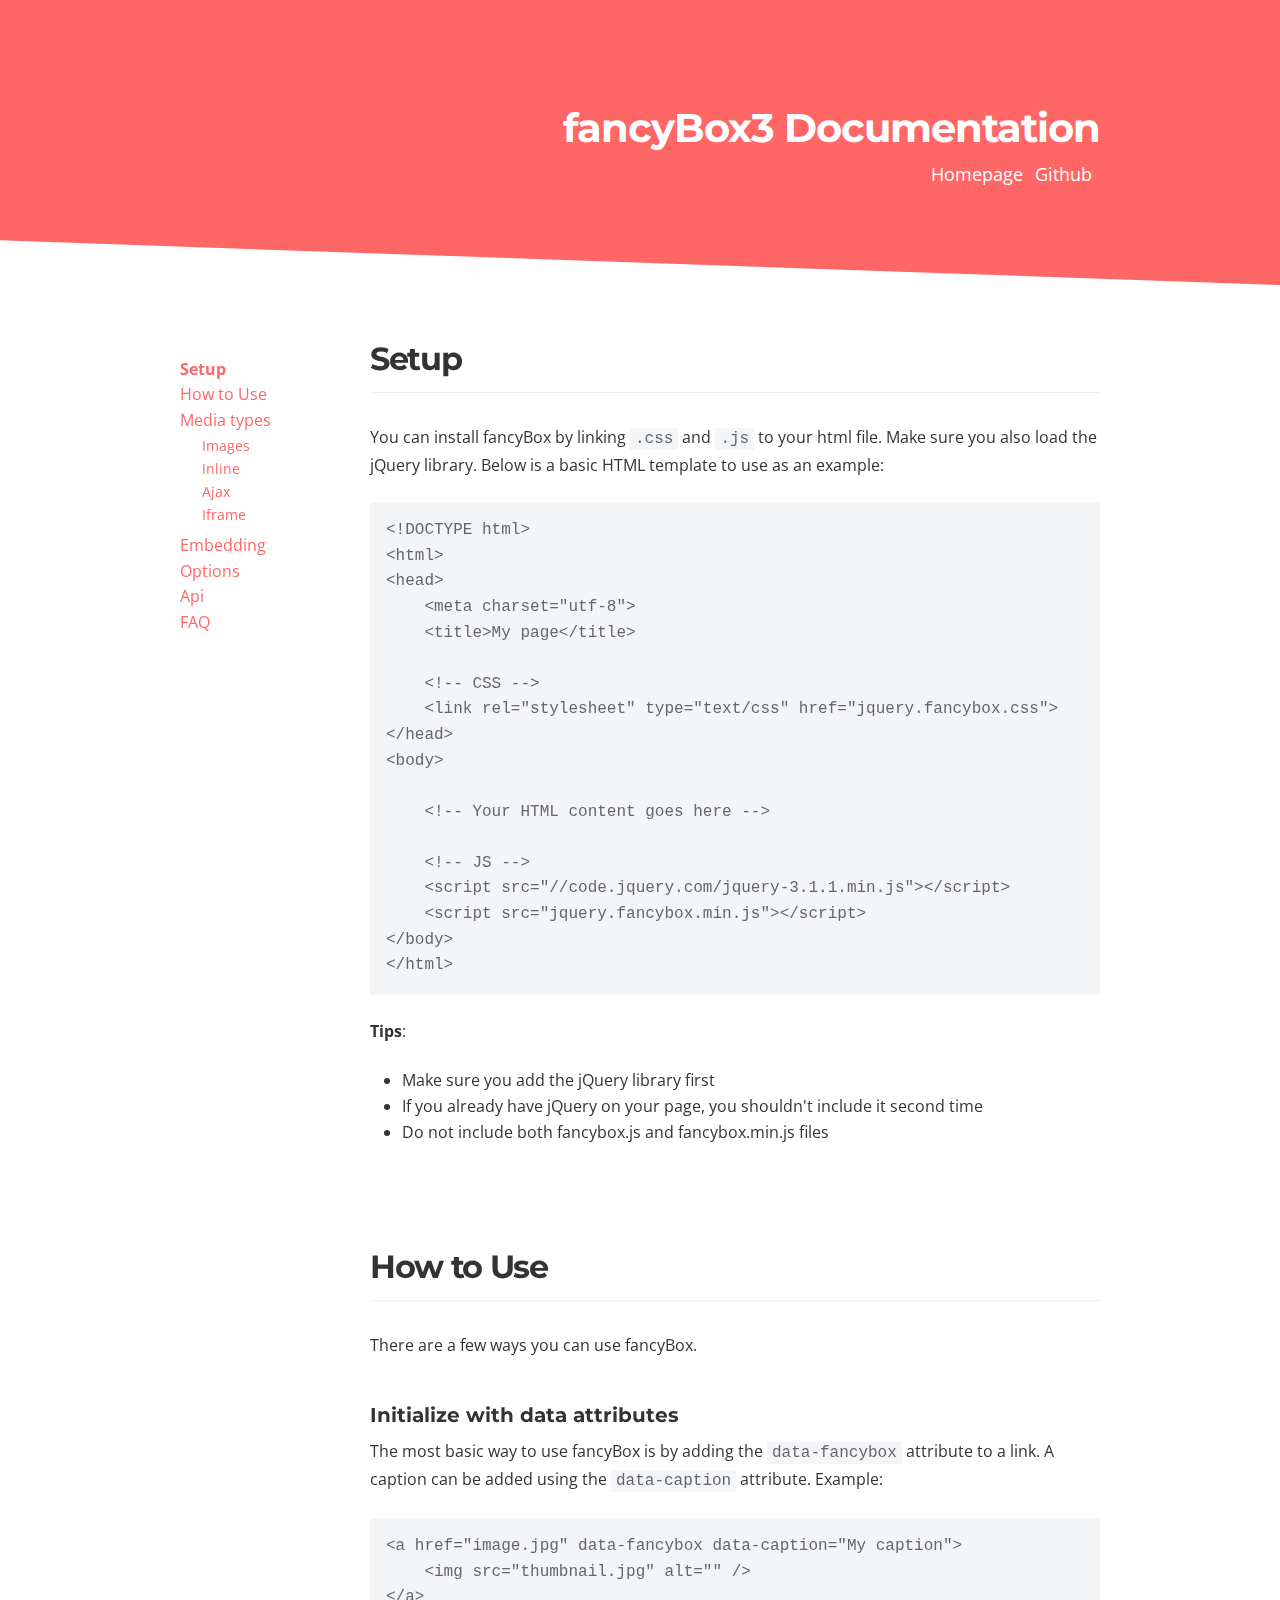
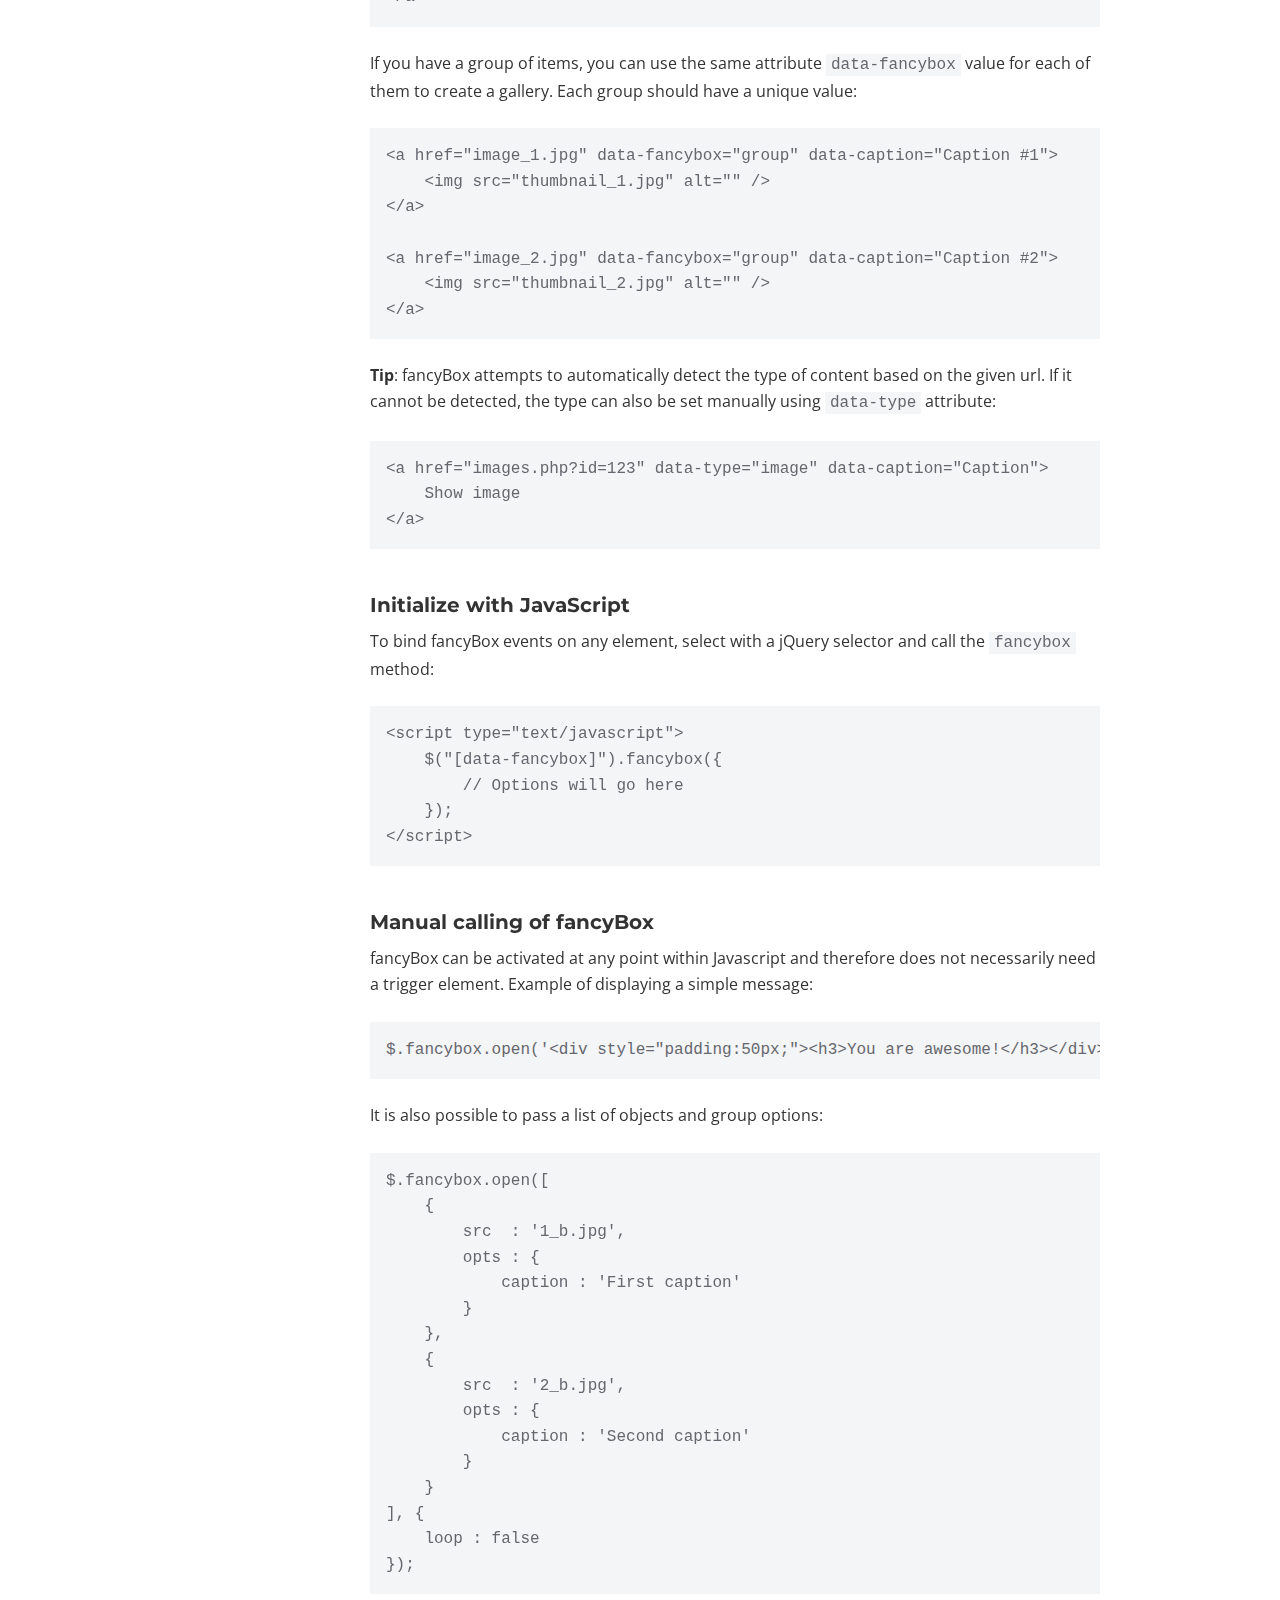
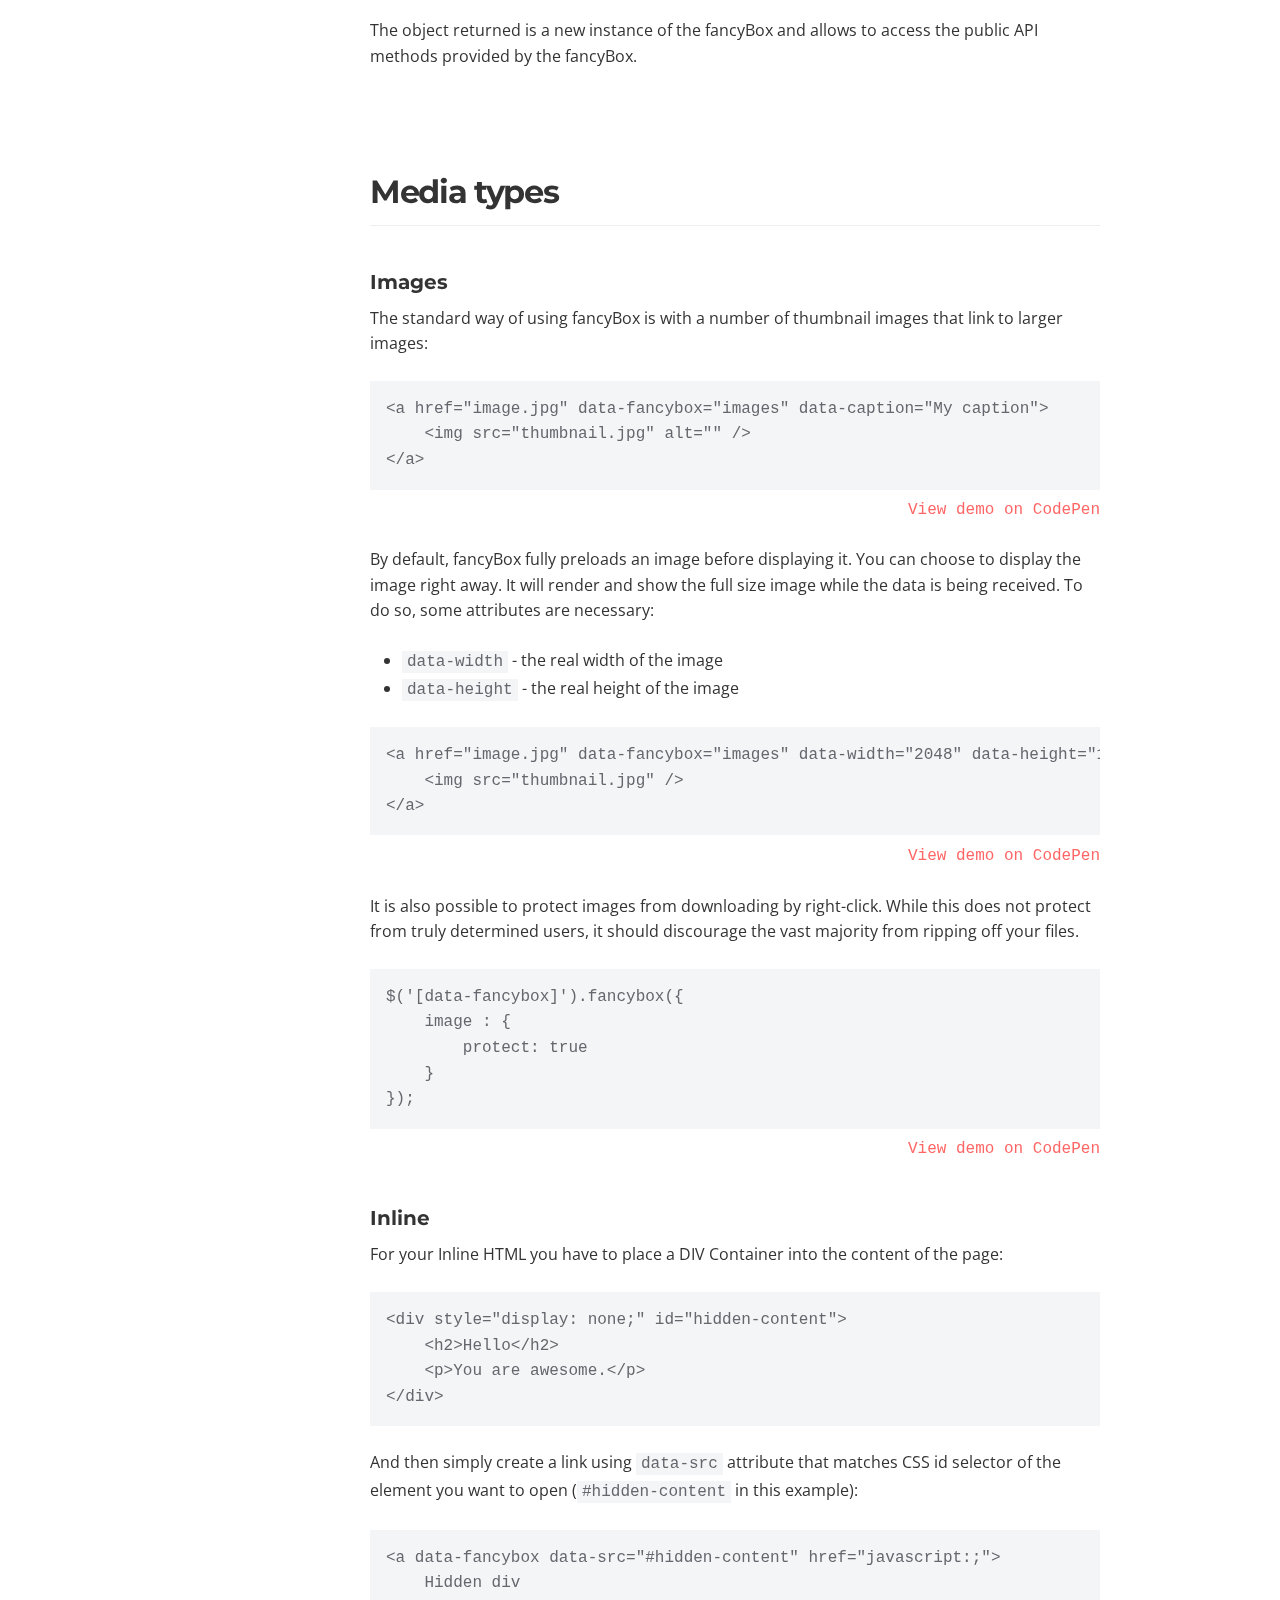
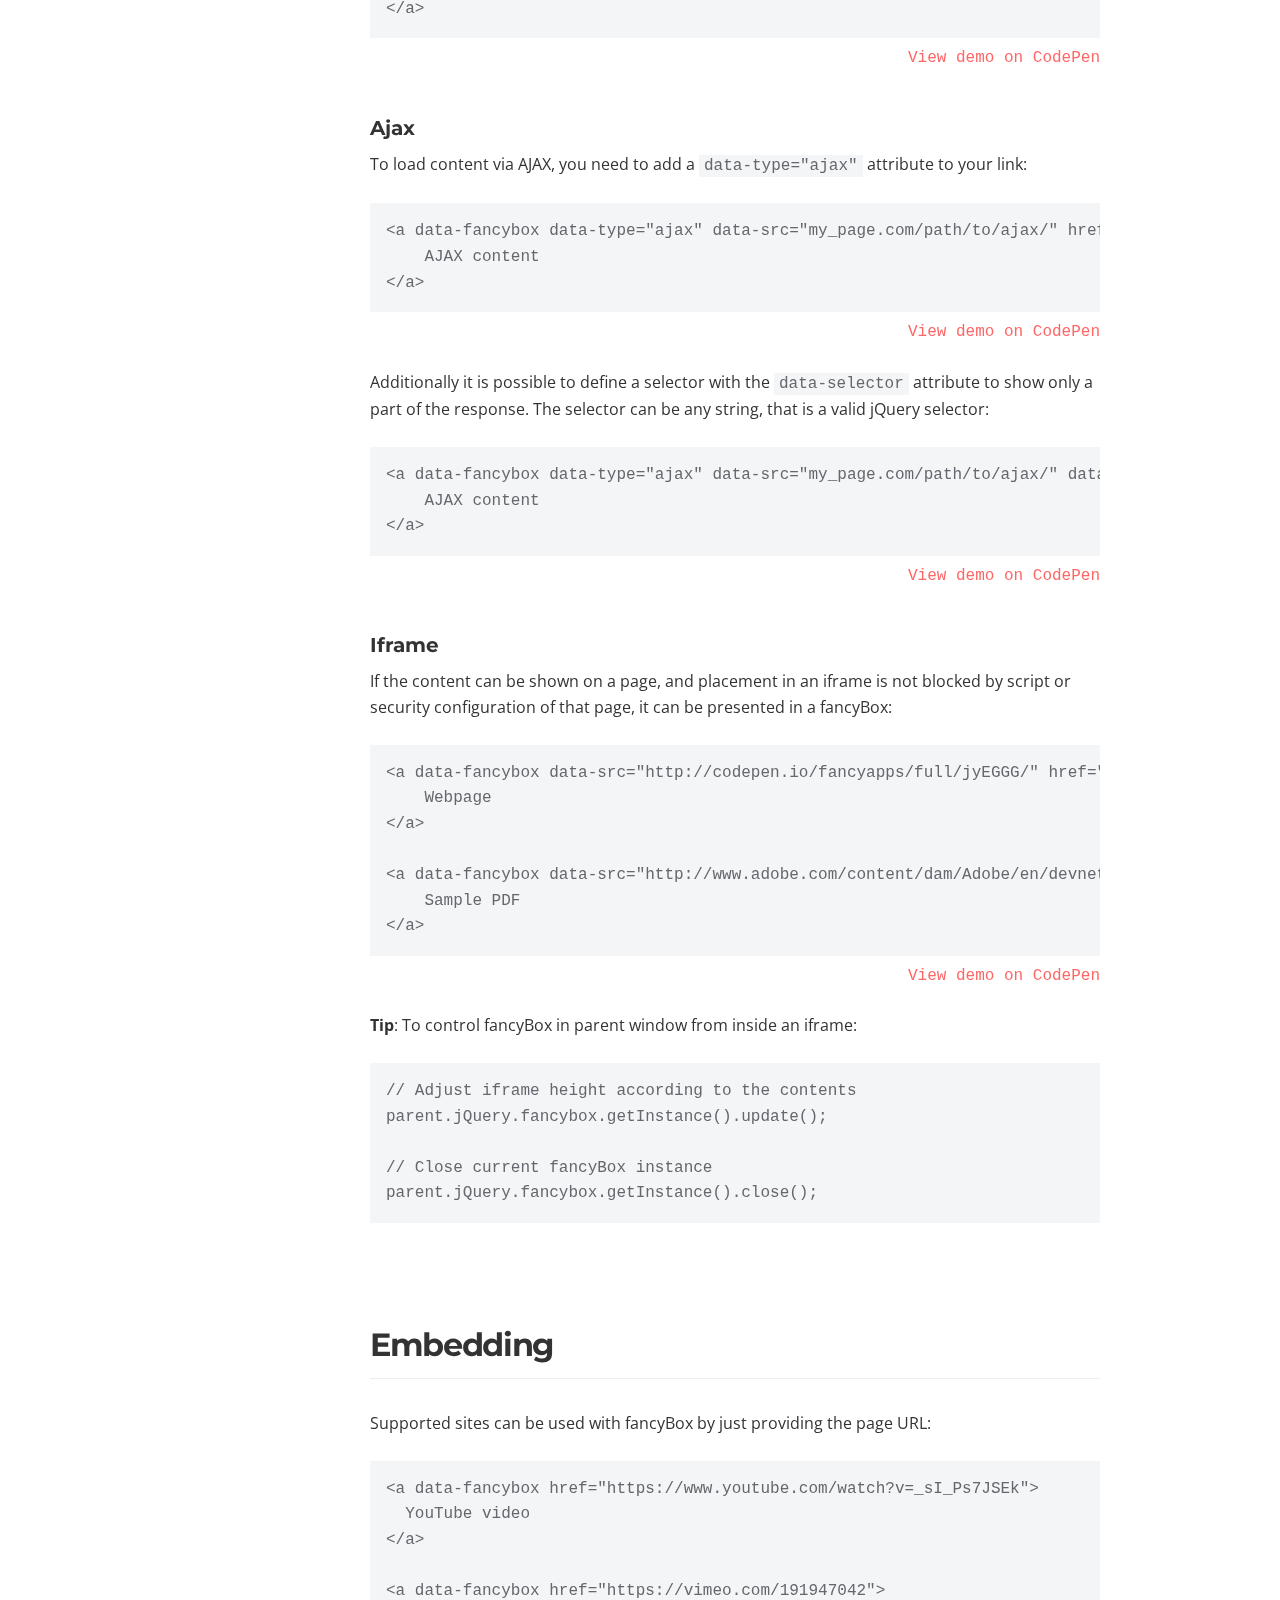
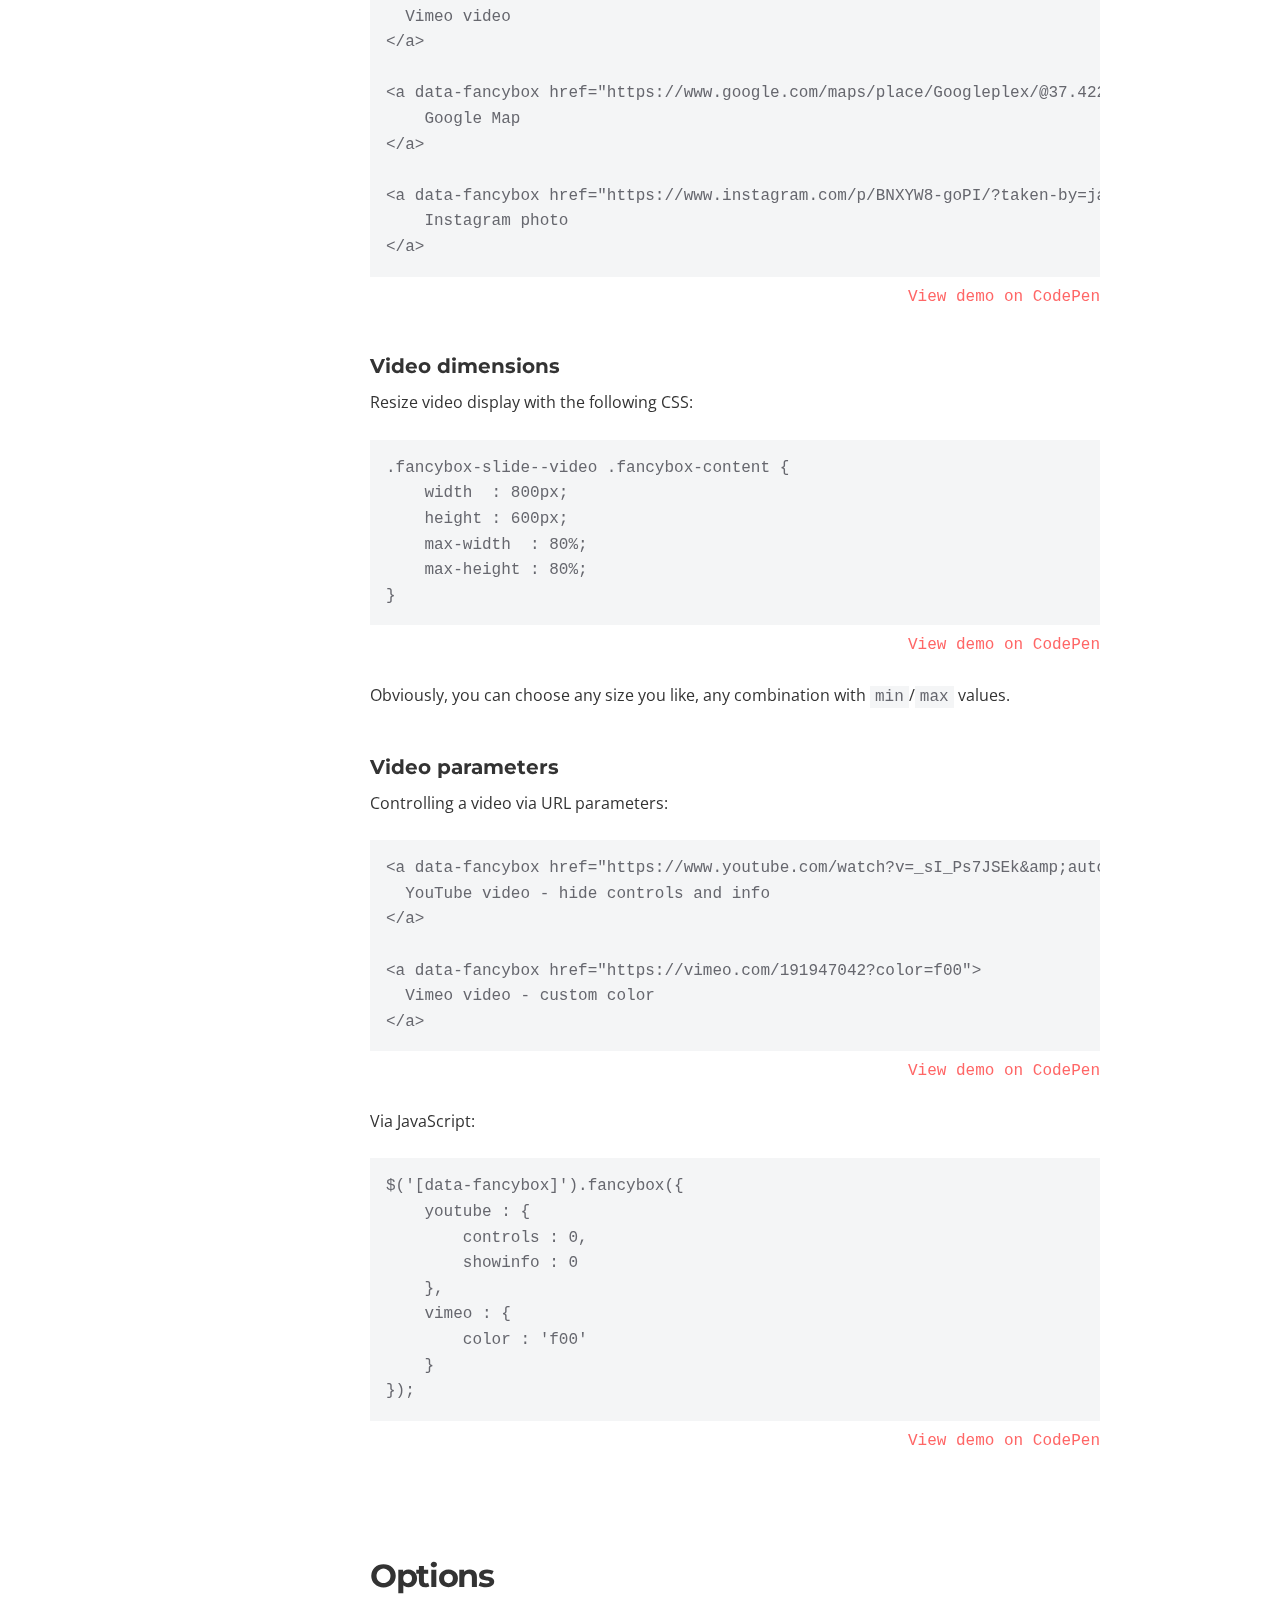
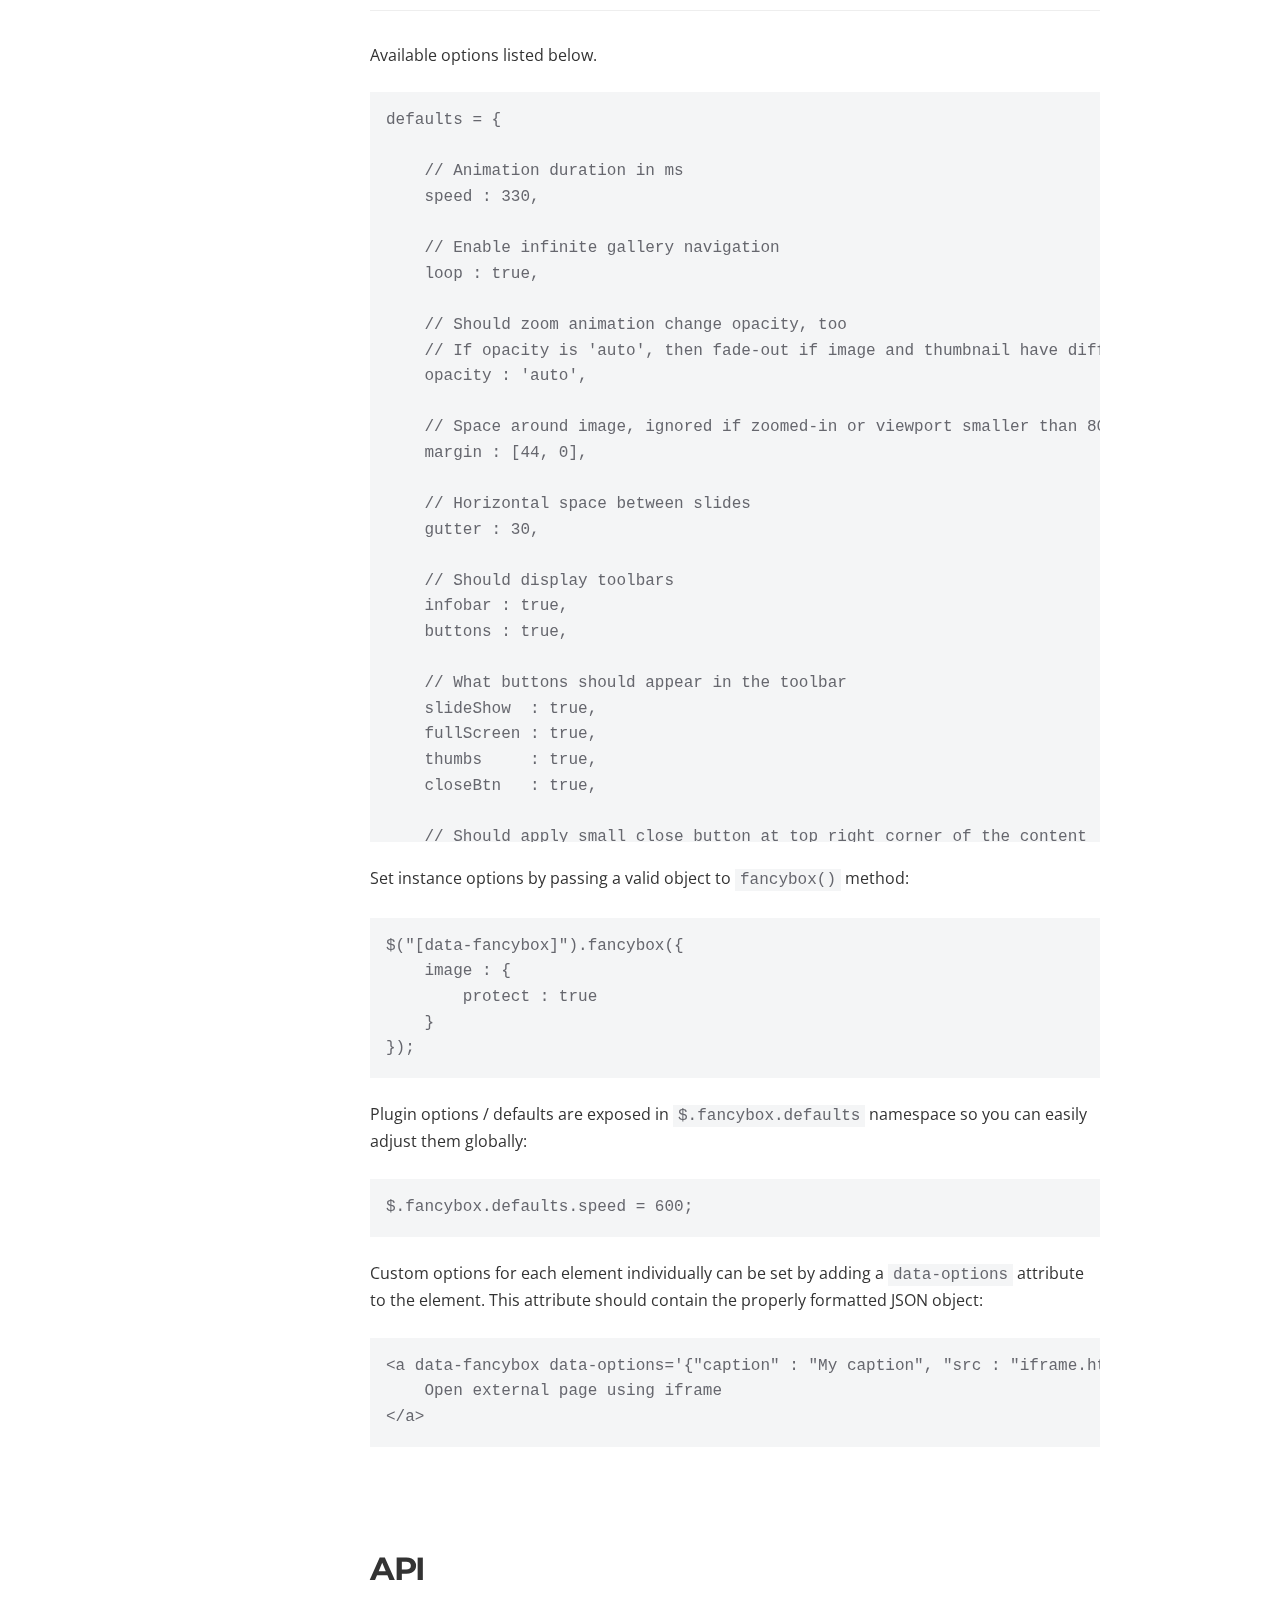
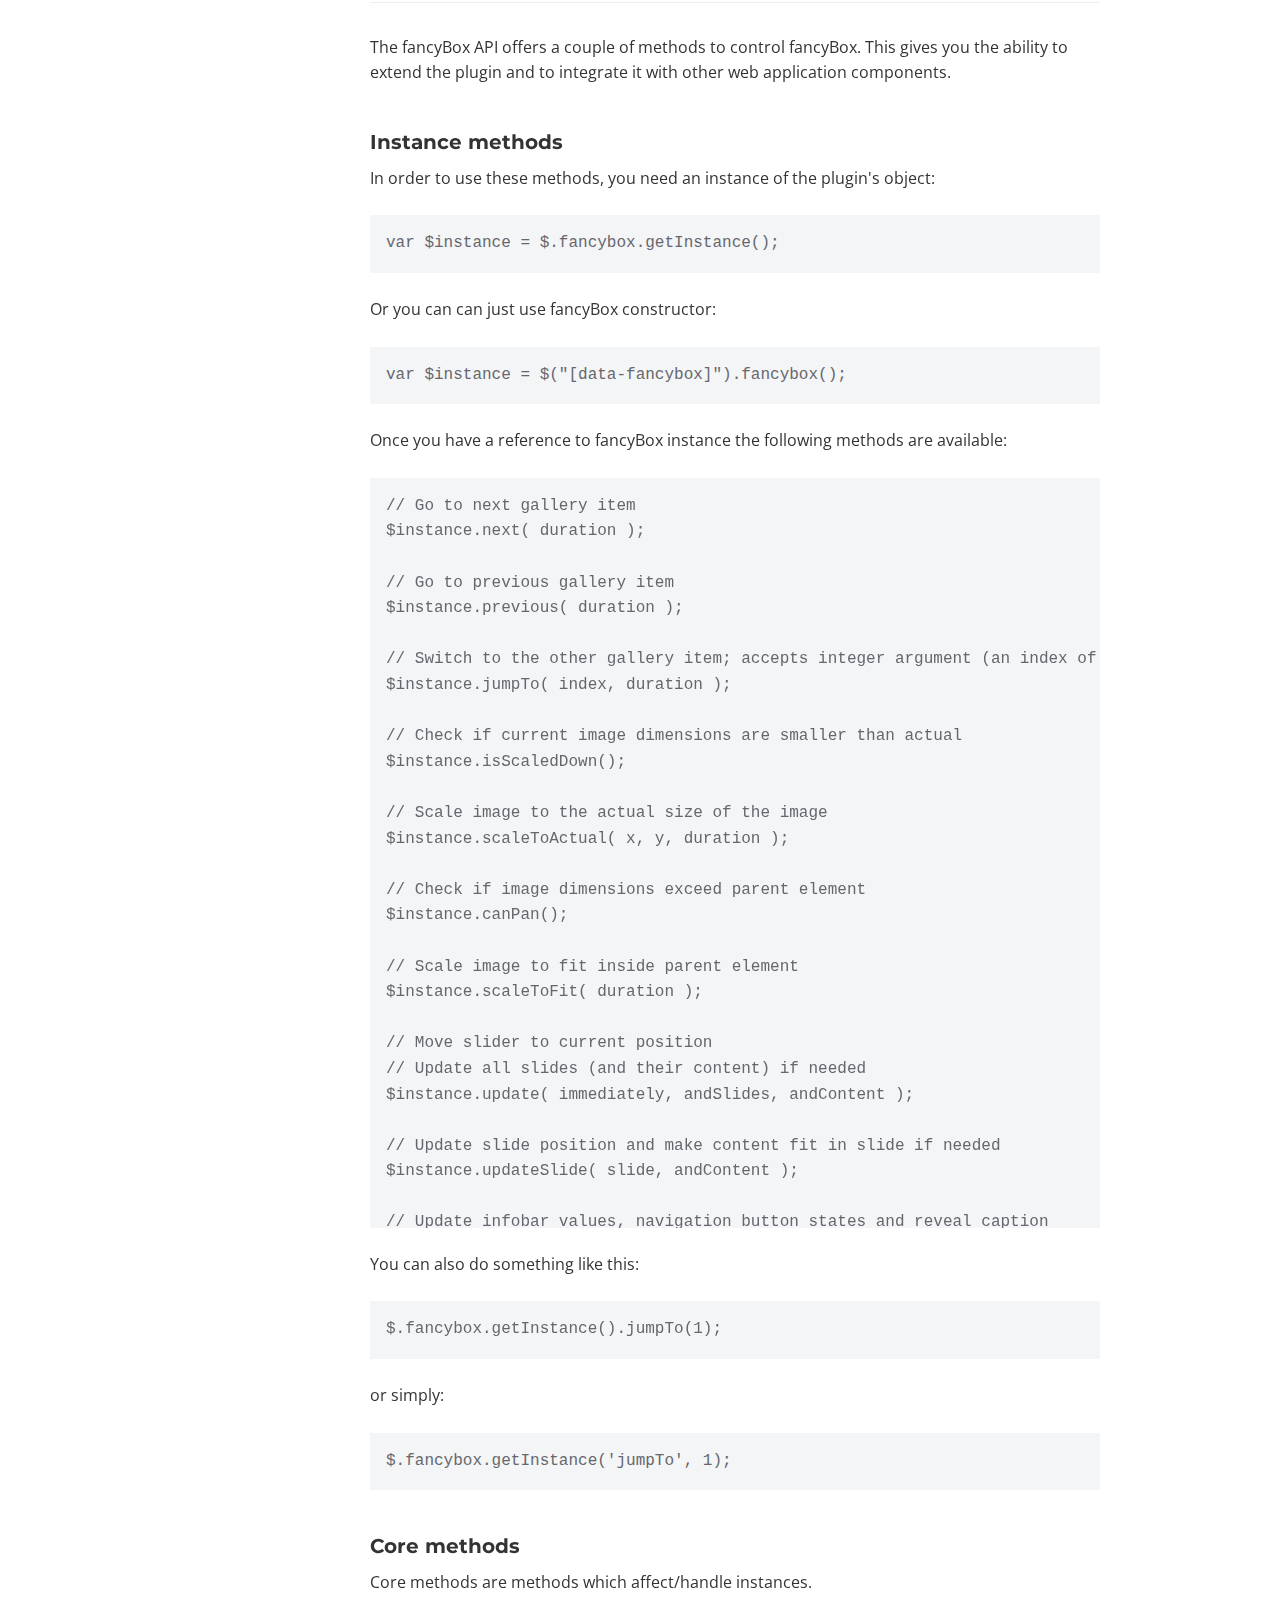
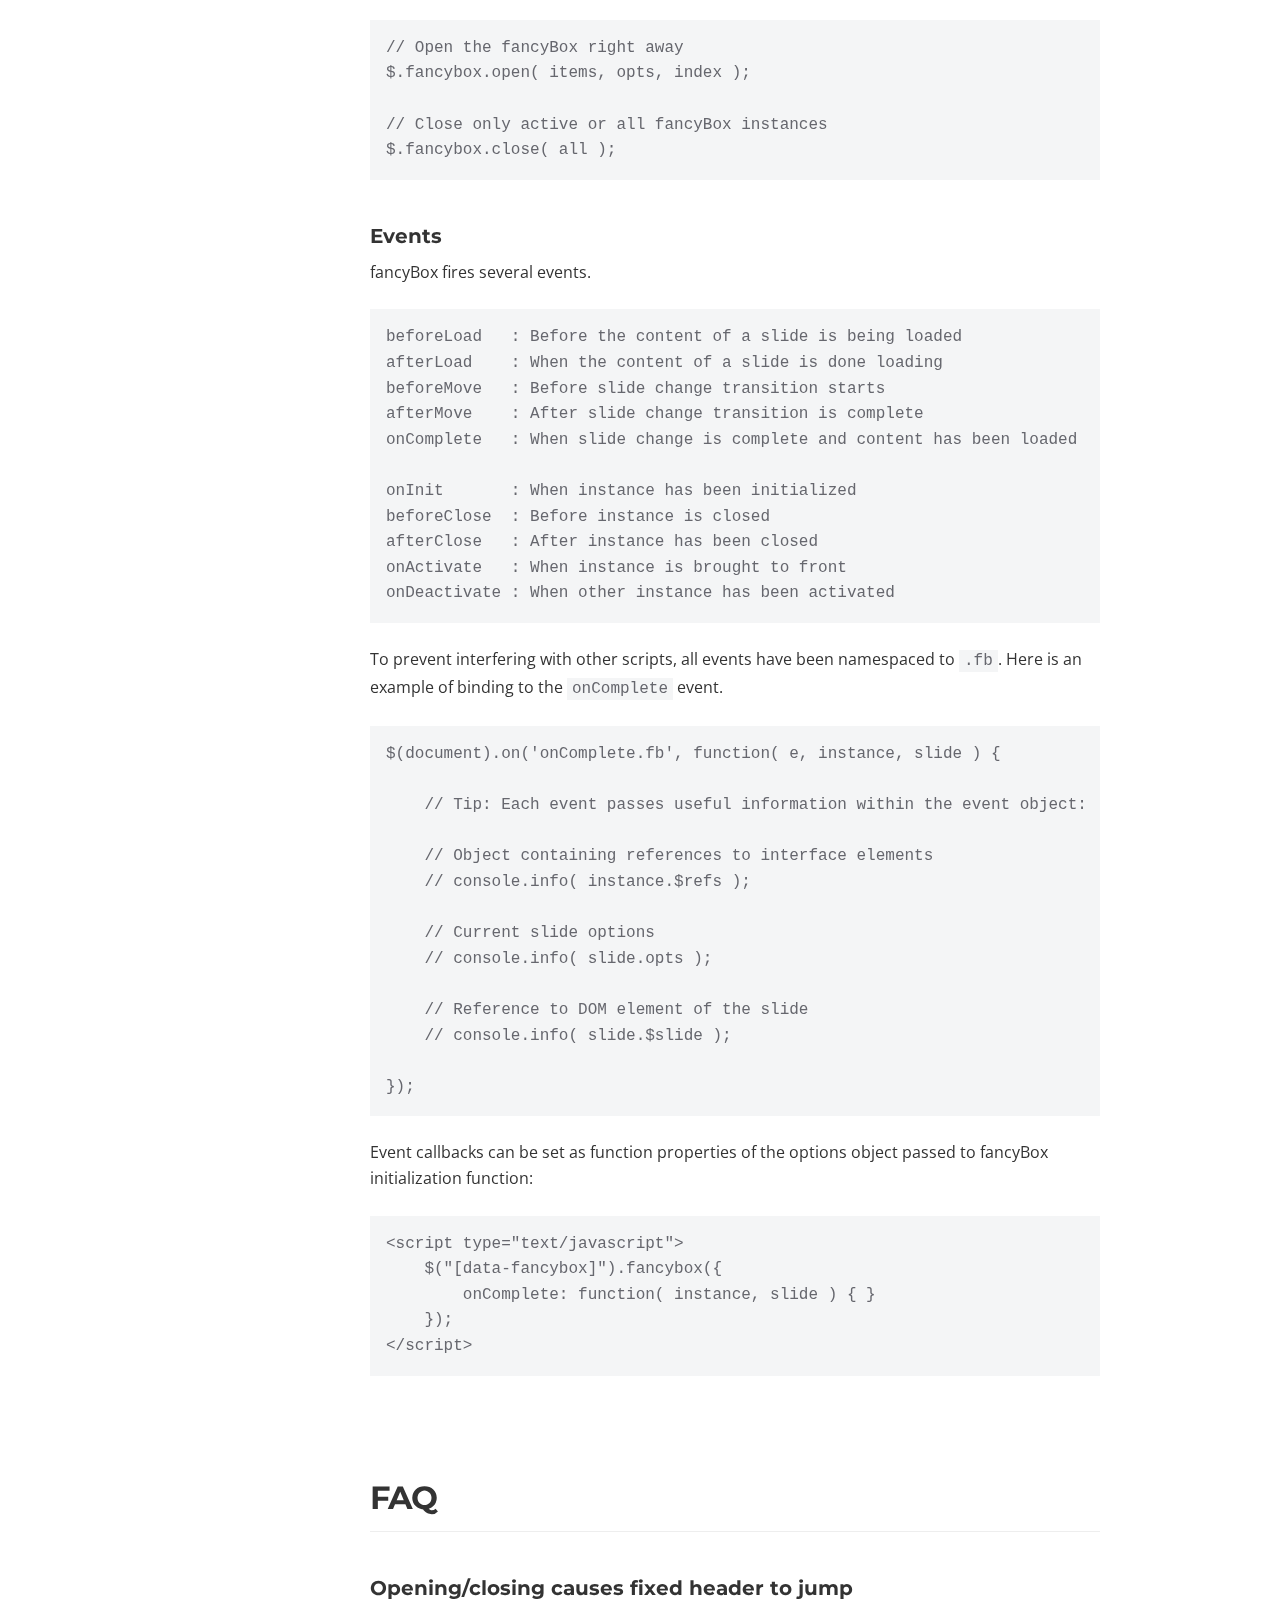
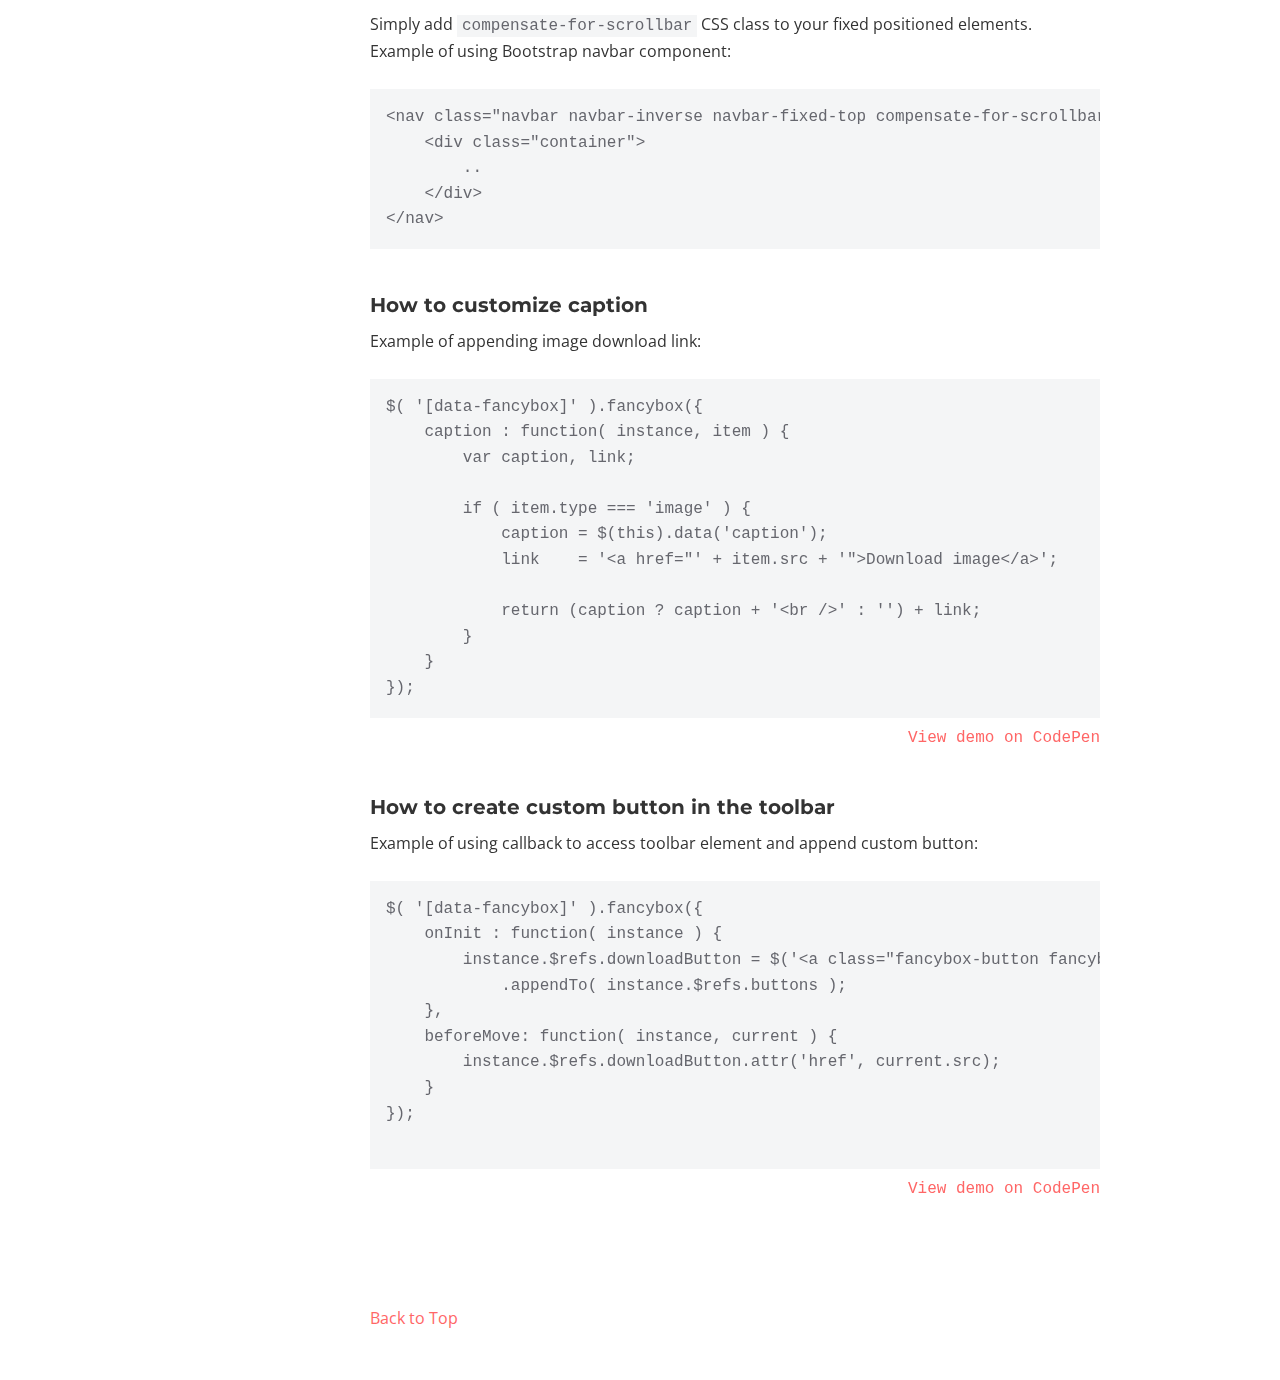
<file: assets/docs-en/assets/fancyBox/docs/index.html>
<!doctype html>
<html>
<head>
	<meta name="viewport" content="user-scalable=no, width=device-width, initial-scale=1.0, maximum-scale=1.0">

	<title>fancyBox - touch enabled, responsive and fully customizable lightbox script</title>

	<link href="https://fonts.googleapis.com/css?family=Montserrat:400,700|Open+Sans:400,700" rel="stylesheet">

	<script src="//code.jquery.com/jquery-3.1.1.min.js"></script>

	<style>
		/* Reset */

		html, body, div, span, applet, object, iframe, h1, h2, h3, h4, h5, h6, p, blockquote, pre, a, abbr, acronym, address, big, cite, code, del, dfn, em, img, ins, kbd, q, s, samp, small, strike, strong, sub, sup, tt, var, b, u, i, center, dl, dt, dd, ol, ul, li, fieldset, form, label, legend, table, caption, tbody, tfoot, thead, tr, th, td, article, aside, canvas, details, embed, figure, figcaption, footer, header, hgroup, menu, nav, output, ruby, section, summary, time, mark, audio, video {
			margin: 0;
			padding: 0;
			border: 0;
			font-size: 100%;
			font: inherit;
			vertical-align: baseline;
		}

		html {
		 	box-sizing: border-box;
		}

		*, *:before, *:after {
		 	box-sizing: inherit;
		}

		article, aside, details, figcaption, figure, footer, header, hgroup, menu, nav, section {
			display: block;
		}

		table {
			border-collapse: collapse;
			border-spacing: 0;
		}

		/* Common styling */

		body {
			-webkit-text-size-adjust: none;
			font-family: 'Open Sans', 'Helvetica Neue', Helvetica, Arial, sans-serif;
			font-size: 16px;
			line-height: 1.6;
			color: #333;
		}

		h1, h2, h3 {
			font-family: 'Montserrat', 'Helvetica Neue', Helvetica, Arial, sans-serif;
			font-weight: 700;
			color: #333;
		}

		a {
			color: #FF6666;
			text-decoration: none;
		}

		a:hover {
			text-decoration: underline;
		}

		a.active {
			font-weight: bold;
		}

		h1, h2, h3 {
		    font-family: 'Montserrat', sans-serif;
		    font-weight: 700;
		    color: #333;
		}

		h1 {
			font-size: 2.5em;
			font-weight: bold;
			letter-spacing: -1px;
		}

		h1 a:hover {
			text-decoration: none;
		}

		h2 {
			margin: 3em 0 1em 0;
			padding-bottom: 0.25em;
			font-size: 2em;
			letter-spacing: -1pt;
			border-bottom: 1px solid #eee;
		}

		h2:first-of-type {
			margin-top: 0;
		}

		h3 {
			margin-top: 2em;
			font-size: 1.25em;
		}

		b {
			font-weight: 700;
		}

		p {
			margin: 0.5em 0 1.5em 0;
		}

		p:last-child {
			margin-bottom: 0;
		}

		ul {
		    padding-left: 2em;
		    margin: 0.5em 0 1.5em 0;
		}

		pre, code, .demo {
			font-family: Consolas,"Liberation Mono",Courier,monospace;
		}

		pre, code {
			background: #F4F5F6;
			color: #66676E;
		}

		pre {
			padding: 1em;
			margin-bottom: 1.5em;
			overflow: auto;
			max-height: calc(100vh - 150px);
			-moz-tab-size: 4;
			tab-size: 4;
		}

		code {
			padding: 2px 5px;
		}

		pre code {
			padding: 0;
		}

		.demo {
			margin-top: -1em;
			text-align: right;
		}


		/* Layout */

		header {
			position: relative;
			padding: 6em 0 6em 0;
			margin-bottom: 3em;
			background: #FF6666;
			color: #fff;
			text-align: right;
		}

		header:before {
			content: '';
			position: absolute;
			left: 0;
			right: 0;
			top: 100%;
			height: 500px;
			background: #fff;
			-webkit-transform-origin: right;
			    -ms-transform-origin: right;
			       transform-origin: right;
			-webkit-transform: skewY(2deg);
			    -ms-transform: skewY(2deg);
			        transform: skewY(2deg);
		}

		.content {
			position: relative;
			max-width: 1020px;
			margin: 0 auto;
			padding: 0 50px;
		}

		section .content {
			padding-left: 240px;
		}

		footer .content {
			padding: 6em 50px 3em 240px;
		}

		aside {
			position: absolute;
			top: 0;
			left : 50px;
			width: 200px;
		}

		/* Header */

		header h1, header h1 a {
			color: #fff;
		}

		header ul {
			margin: 0;
			padding: 0;
			list-style: none;
		}

		header ul li {
			display: inline-block;
			margin-right: 0.5em;
		}

		header ul li a {
			font-size: 1.125em;
			color: #fff;
		}

		/* Sidebar */

		aside ul {
			position: relative;;
			top: 0;
			list-style: none;
			padding: 1.5em 0;
			margin: 0;
		}

		aside ul ul {
			padding: 0 0 0.5em 1.5em;
			font-size: 90%;
		}

		@media all and (max-width: 800px) {

			aside {
				position: relative;
				left: 0;
			}

			.content {
				padding: 0 25px;
			}

			section .content,
			footer .content {
				padding-left: 25px;
			}

		}

	</style>
</head>
<body>

	<header>
		<div class="content">
			<h1><a href="http://fancyapps.com/fancybox/3/">fancyBox3</a> Documentation</h1>

			<ul>
				<li><a href="http://fancyapps.com/fancybox/3/">Homepage</a></li>
				<li><a href="https://github.com/fancyapps/fancyBox">Github</a></li>
			</ul>
		</div>
	</header>

	<section>
		<div class="content">

			<aside>
				<ul class="sticky">
					<li><a href="#setup">Setup</a></li>
					<li><a href="#usage">How to Use</a></li>
					<li>
						<a href="#media_types">Media types</a>

						<ul>
							<li><a href="#images">Images</a></li>
							<li><a href="#inline">Inline</a></li>
							<li><a href="#ajax">Ajax</a></li>
							<li><a href="#iframe">Iframe</a></li>
						</ul>
					</li>
					<li><a href="#embedding">Embedding</a></li>
					<li><a href="#options">Options</a></li>
					<li><a href="#api">Api</a></li>
					<li><a href="#faq">FAQ</a></li>
				</ul>
			</aside>

<!--

	Setup
	=====

-->
			<h2 id="setup">Setup</h2>

			<p>
				You can install fancyBox by linking <code>.css</code> and <code>.js</code> to your html file.

				Make sure you also load the jQuery library.
				Below is a basic HTML template to use as an example:
			</p>

			<pre>&lt;!DOCTYPE html&gt;
&lt;html&gt;
&lt;head&gt;
	&lt;meta charset=&quot;utf-8&quot;&gt;
	&lt;title&gt;My page&lt;/title&gt;

	&lt;!-- CSS --&gt;
	&lt;link rel=&quot;stylesheet&quot; type=&quot;text/css&quot; href=&quot;jquery.fancybox.css&quot;&gt;
&lt;/head&gt;
&lt;body&gt;

	&lt;!-- Your HTML content goes here --&gt;

	&lt;!-- JS --&gt;
	&lt;script src=&quot;//code.jquery.com/jquery-3.1.1.min.js&quot;&gt;&lt;/script&gt;
	&lt;script src=&quot;jquery.fancybox.min.js&quot;&gt;&lt;/script&gt;
&lt;/body&gt;
&lt;/html&gt;
</pre>

			<p><b>Tips</b>:</p>

			<ul>
				<li>Make sure you add the jQuery library first</li>
				<li>If you already have jQuery on your page, you shouldn't include it second time</li>
				<li>Do not include both fancybox.js and fancybox.min.js files</li>
			</ul>

<!--

	How To Use
	==========

-->
			<h2 id="usage">How to Use</h2>

			<p>
				There are a few ways you can use fancyBox.
			</p>


			<h3>Initialize with data attributes</h3>

			<p>
				The most basic way to use fancyBox is by adding the <code>data-fancybox</code> attribute to a link.
				A caption can be added using the <code>data-caption</code> attribute. Example:
			</p>

			<pre>&lt;a href="image.jpg" data-fancybox data-caption="My caption"&gt;
	&lt;img src="thumbnail.jpg" alt="" /&gt;
&lt;/a&gt;</pre>

			<p>
				If you have a group of items, you can use the same attribute <code>data-fancybox</code> value for each of them to create a gallery.
				Each group should have a unique value:
			</p>

			<pre>&lt;a href="image_1.jpg" data-fancybox="group" data-caption="Caption #1"&gt;
	&lt;img src="thumbnail_1.jpg" alt="" /&gt;
&lt;/a&gt;

&lt;a href="image_2.jpg" data-fancybox="group" data-caption="Caption #2"&gt;
	&lt;img src="thumbnail_2.jpg" alt="" /&gt;
&lt;/a&gt;
</pre>

			<p>
				<b>Tip</b>:

				fancyBox attempts to automatically detect the type of content based on the given url.

				If it cannot be detected, the type can also be set manually using <code>data-type</code> attribute:

				<pre>&lt;a href="images.php?id=123" data-type="image" data-caption="Caption"&gt;
	Show image
&lt;/a&gt;</pre>
			</p>



			<h3>Initialize with JavaScript</h3>

			<p>
				To bind fancyBox events on any element, select with a jQuery selector and call the <code>fancybox</code> method:
			</p>

			<pre><code>&lt;script type=&quot;text/javascript&quot;&gt;
	$(&quot;[data-fancybox]&quot;).fancybox({
		// Options will go here
	});
&lt;/script&gt;</code></pre>


			<h3>Manual calling of fancyBox</h3>

			<p>
				fancyBox can be activated at any point within Javascript and therefore does not necessarily need a trigger element.

				Example of displaying a simple message:
			</p>

			<pre><code>$.fancybox.open('&lt;div style=&quot;padding:50px;&quot;&gt;&lt;h3&gt;You are awesome!&lt;/h3&gt;&lt;/div&gt;');</code></pre>

			<p>
				It is also possible to pass a list of objects and group options:
			</p>

			<pre><code>$.fancybox.open([
	{
		src  : '1_b.jpg',
		opts : {
			caption : 'First caption'
		}
	},
	{
		src  : '2_b.jpg',
		opts : {
			caption : 'Second caption'
		}
	}
], {
	loop : false
});</code></pre>

			<p>
				The object returned is a new instance of the fancyBox and allows to access the public API methods provided by the fancyBox.
			</p>

<!--

	Examples
	=========

-->
			<h2 id="media_types">Media types</h2>


			<h3 id="images">Images</h3>

			<p>
				The standard way of using fancyBox is with a number of thumbnail images that link to larger images:
			</p>

			<pre><code>&lt;a href="image.jpg" data-fancybox="images" data-caption="My caption"&gt;
	&lt;img src="thumbnail.jpg" alt="" /&gt;
&lt;/a&gt;</code></pre>

			<p class="demo">
				<a href="http://codepen.io/fancyapps/pen/jyEGGG/?editors=1000" target="_blank">View demo on CodePen</a>
			</p>

			<p>
				By default, fancyBox fully preloads an image before displaying it.
				You can choose to display the image right away.
				It will render and show the full size image while the data is being received.
				To do so, some attributes are necessary:
			</p>

			<ul>
				<li><code>data-width</code>  - the real width of the image</li>
				<li><code>data-height</code> - the real height of the image</li>
			</ul>

			<pre><code>&lt;a href=&quot;image.jpg&quot; data-fancybox=&quot;images&quot; data-width=&quot;2048&quot; data-height=&quot;1365&quot;&gt;
    &lt;img src=&quot;thumbnail.jpg&quot; /&gt;
&lt;/a&gt;</code></pre>
			<p class="demo">
				<a href="http://codepen.io/fancyapps/pen/wgBrXd?editors=1000" target="_blank">View demo on CodePen</a>
			</p>

			<p>
				It is also possible to protect images from downloading by right-click.
				While this does not protect from truly determined users, it should discourage the vast majority from ripping off your files.
			</p>

			<pre><code>$('[data-fancybox]').fancybox({
	image : {
		protect: true
	}
});</code></pre>
			<p class="demo">
				<a href="http://codepen.io/fancyapps/pen/RKKqLx?editors=1010" target="_blank">View demo on CodePen</a>
			</p>

			<h3 id="inline">Inline</h3>

			<p>
				For your Inline HTML you have to place a DIV Container into the content of the page:
			</p>

			<pre><code>&lt;div style=&quot;display: none;&quot; id=&quot;hidden-content&quot;&gt;
	&lt;h2&gt;Hello&lt;/h2&gt;
	&lt;p&gt;You are awesome.&lt;/p&gt;
&lt;/div&gt;</code></pre>

			<p>
				And then simply create a link using <code>data-src</code> attribute that matches CSS id selector of the element you want to open (<code>#hidden-content</code> in this example):
			</p>

			<pre><code>&lt;a data-fancybox data-src=&quot;#hidden-content&quot; href=&quot;javascript:;&quot;&gt;
	Hidden div
&lt;/a&gt;</code></pre>
			<p class="demo">
				<a href="http://codepen.io/fancyapps/pen/MJYOOd?editors=1000" target="_blank">View demo on CodePen</a>
			</p>

			<h3 id="ajax">Ajax</h3>

			<p>
				To load content via AJAX, you need to add a <code>data-type="ajax"</code> attribute to your link:
			</p>

			<pre><code>&lt;a data-fancybox data-type=&quot;ajax&quot; data-src=&quot;my_page.com/path/to/ajax/&quot; href=&quot;javascript:;&quot;&gt;
	AJAX content
&lt;/a&gt;</code></pre>
			<p class="demo">
				<a href="http://codepen.io/fancyapps/pen/JEoOvK?editors=1100" target="_blank">View demo on CodePen</a>
			</p>

			<p>
				Additionally it is possible to define a selector with the <code>data-selector</code> attribute to show only a part of the response. The selector can be any string, that is a valid jQuery selector:
			</p>

			<pre><code>&lt;a data-fancybox data-type=&quot;ajax&quot; data-src=&quot;my_page.com/path/to/ajax/&quot; data-selector=&quot;#two&quot; href=&quot;javascript:;&quot;&gt;
	AJAX content
&lt;/a&gt;
</code></pre>
			<p class="demo">
				<a href="http://codepen.io/fancyapps/pen/MJwWKz?editors=1100" target="_blank">View demo on CodePen</a>
			</p>

			<h3 id="iframe">Iframe</h3>

			<p>
				If the content can be shown on a page, and placement in an iframe is not blocked by script or security configuration of that page,
				it can be presented in a fancyBox:
			</p>

			<pre><code>&lt;a data-fancybox data-src=&quot;http://codepen.io/fancyapps/full/jyEGGG/&quot; href=&quot;javascript:;&quot;&gt;
	Webpage
&lt;/a&gt;

&lt;a data-fancybox data-src=&quot;http://www.adobe.com/content/dam/Adobe/en/devnet/acrobat/pdfs/pdf_open_parameters.pdf&quot; href=&quot;javascript:;&quot;&gt;
	Sample PDF
&lt;/a&gt;
</code></pre>
			<p class="demo">
				<a href="http://codepen.io/fancyapps/pen/BpymvO?editors=1000" target="_blank">View demo on CodePen</a>
			</p>


			<p>
				<b>Tip</b>: To control fancyBox in parent window from inside an iframe:
			</p>

			<pre><code>// Adjust iframe height according to the contents
parent.jQuery.fancybox.getInstance().update();

// Close current fancyBox instance
parent.jQuery.fancybox.getInstance().close();</code></pre>



<!--

	Embedding
	=======

-->
			<h2 id="embedding">Embedding</h2>

			<p>
				Supported sites can be used with fancyBox by just providing the page URL:
			</p>

			<pre><code>&lt;a data-fancybox href="https://www.youtube.com/watch?v=_sI_Ps7JSEk"&gt;
  YouTube video
&lt;/a&gt;

&lt;a data-fancybox href="https://vimeo.com/191947042"&gt;
  Vimeo video
&lt;/a&gt;

&lt;a data-fancybox href=&quot;https://www.google.com/maps/place/Googleplex/@37.4220041,-122.0833494,17z/data=!4m5!3m4!1s0x0:0x6c296c66619367e0!8m2!3d37.4219998!4d-122.0840572&quot;&gt;
	Google Map
&lt;/a&gt;

&lt;a data-fancybox href=&quot;https://www.instagram.com/p/BNXYW8-goPI/?taken-by=jamesrelfdyer&quot; data-caption=&quot;&lt;span title=&amp;quot;Edited&amp;quot;&gt;balloon rides at dawn ✨🎈&lt;br&gt;was such a magical experience floating over napa valley as the golden light hit the hills.&lt;br&gt;&lt;a href=&amp;quot;https://www.instagram.com/jamesrelfdyer/&amp;quot;&gt;@jamesrelfdyer&lt;/a&gt;&lt;/span&gt;&quot;&gt;
	Instagram photo
&lt;/a&gt;</code></pre>
			<p class="demo">
				<a href="http://codepen.io/fancyapps/pen/LxEOwL?editors=1000" target="_blank">View demo on CodePen</a>
			</p>

			<h3>Video dimensions</h3>

			<p>
				Resize video display with the following CSS:
			</p>

			<pre><code>.fancybox-slide--video .fancybox-content {
	width  : 800px;
	height : 600px;
	max-width  : 80%;
	max-height : 80%;
}</code></pre>
			<p class="demo">
				<a href="http://codepen.io/fancyapps/pen/PWZrzw?editors=1100" target="_blank">View demo on CodePen</a>
			</p>

			<p>
				Obviously, you can choose any size you like, any combination with <code>min</code>/<code>max</code> values.
			</p>

			<h3>Video parameters</h3>

			<p>
				Controlling a video via URL parameters:
			</p>

			<pre><code>&lt;a data-fancybox href=&quot;https://www.youtube.com/watch?v=_sI_Ps7JSEk&amp;amp;autoplay=1&amp;amp;rel=0&amp;amp;controls=0&amp;amp;showinfo=0&quot;&gt;
  YouTube video - hide controls and info
&lt;/a&gt;

&lt;a data-fancybox href=&quot;https://vimeo.com/191947042?color=f00&quot;&gt;
  Vimeo video - custom color
&lt;/a&gt;</code></pre>
			<p class="demo">
				<a href="http://codepen.io/fancyapps/pen/mRVNyO?editors=1000" target="_blank">View demo on CodePen</a>
			</p>


			<p>
				Via JavaScript:
			</p>

			<pre><code>$('[data-fancybox]').fancybox({
	youtube : {
		controls : 0,
		showinfo : 0
	},
	vimeo : {
		color : 'f00'
	}
});</code></pre>
			<p class="demo">
				<a href="http://codepen.io/fancyapps/pen/Qdyeyr?editors=1010" target="_blank">View demo on CodePen</a>
			</p>

<!--

	Options
	=======

-->
			<h2 id="options">Options</h2>

			<p>
				Available options listed below.
			</p>

			<pre>defaults = {

	// Animation duration in ms
	speed : 330,

	// Enable infinite gallery navigation
	loop : true,

	// Should zoom animation change opacity, too
	// If opacity is 'auto', then fade-out if image and thumbnail have different aspect ratios
	opacity : 'auto',

	// Space around image, ignored if zoomed-in or viewport smaller than 800px
	margin : [44, 0],

	// Horizontal space between slides
	gutter : 30,

	// Should display toolbars
	infobar : true,
	buttons : true,

	// What buttons should appear in the toolbar
	slideShow  : true,
	fullScreen : true,
	thumbs     : true,
	closeBtn   : true,

	// Should apply small close button at top right corner of the content
	// If 'auto' - will be set for content having type 'html', 'inline' or 'ajax'
	smallBtn : 'auto',

	image : {

		// Wait for images to load before displaying
		// Requires predefined image dimensions
		// If 'auto' - will zoom in thumbnail if 'width' and 'height' attributes are found
		preload : &quot;auto&quot;,

		// Protect an image from downloading by right-click
		protect : false

	},

	ajax : {

		// Object containing settings for ajax request
		settings : {

			// This helps to indicate that request comes from the modal
			// Feel free to change naming
			data : {
				fancybox : true
			}
		}

	},

	iframe : {

		// Iframe template
		tpl : '&lt;iframe id=&quot;fancybox-frame{rnd}&quot; name=&quot;fancybox-frame{rnd}&quot; class=&quot;fancybox-iframe&quot; frameborder=&quot;0&quot; vspace=&quot;0&quot; hspace=&quot;0&quot; webkitAllowFullScreen mozallowfullscreen allowFullScreen allowtransparency=&quot;true&quot; src=&quot;&quot;&gt;&lt;/iframe&gt;',

		// Preload iframe before displaying it
		// This allows to calculate iframe content width and height
		// (note: Due to &quot;Same Origin Policy&quot;, you can't get cross domain data).
		preload : true,

		// Scrolling attribute for iframe tag
		scrolling : 'no',

		// Custom CSS styling for iframe wrapping element
		css : {}

	},

	// Custom CSS class for layout
	baseClass : '',

	// Custom CSS class for slide element
	slideClass : '',

	// Base template for layout
	baseTpl	: '&lt;div class=&quot;fancybox-container&quot; role=&quot;dialog&quot; tabindex=&quot;-1&quot;&gt;' +
			'&lt;div class=&quot;fancybox-bg&quot;&gt;&lt;/div&gt;' +
			'&lt;div class=&quot;fancybox-controls&quot;&gt;' +
				'&lt;div class=&quot;fancybox-infobar&quot;&gt;' +
					'&lt;button data-fancybox-previous class=&quot;fancybox-button fancybox-button--left&quot; title=&quot;Previous&quot;&gt;&lt;/button&gt;' +
					'&lt;div class=&quot;fancybox-infobar__body&quot;&gt;' +
						'&lt;span class=&quot;js-fancybox-index&quot;&gt;&lt;/span&gt;&amp;nbsp;/&amp;nbsp;&lt;span class=&quot;js-fancybox-count&quot;&gt;&lt;/span&gt;' +
					'&lt;/div&gt;' +
					'&lt;button data-fancybox-next class=&quot;fancybox-button fancybox-button--right&quot; title=&quot;Next&quot;&gt;&lt;/button&gt;' +
				'&lt;/div&gt;' +
				'&lt;div class=&quot;fancybox-buttons&quot;&gt;' +
					'&lt;button data-fancybox-close class=&quot;fancybox-button fancybox-button--close&quot; title=&quot;Close (Esc)&quot;&gt;&lt;/button&gt;' +
				'&lt;/div&gt;' +
			'&lt;/div&gt;' +
			'&lt;div class=&quot;fancybox-slider-wrap&quot;&gt;' +
				'&lt;div class=&quot;fancybox-slider&quot;&gt;&lt;/div&gt;' +
			'&lt;/div&gt;' +
			'&lt;div class=&quot;fancybox-caption-wrap&quot;&gt;&lt;div class=&quot;fancybox-caption&quot;&gt;&lt;/div&gt;&lt;/div&gt;' +
		'&lt;/div&gt;',

	// Loading indicator template
	spinnerTpl : '&lt;div class=&quot;fancybox-loading&quot;&gt;&lt;/div&gt;',

	// Error message template
	errorTpl : '&lt;div class=&quot;fancybox-error&quot;&gt;&lt;p&gt;The requested content cannot be loaded. &lt;br /&gt; Please try again later.&lt;p&gt;&lt;/div&gt;',

	closeTpl : '&lt;button data-fancybox-close class=&quot;fancybox-close-small&quot;&gt;×&lt;/button&gt;',

	// Container is injected into this element
	parentEl : 'body',

	// Enable gestures (tap, zoom, pan and pinch)
	touch : true,

	// Enable keyboard navigation
	keyboard : true,

	// Try to focus on first focusable element after opening
	focus : true,

	// Close when clicked outside of the content
	closeClickOutside : true,

	// Callbacks
	beforeLoad	 : $.noop,
	afterLoad    : $.noop,
	beforeMove 	 : $.noop,
	afterMove    : $.noop,
	onComplete	 : $.noop,

	onInit       : $.noop,
	beforeClose	 : $.noop,
	afterClose	 : $.noop,
	onActivate   : $.noop,
	onDeactivate : $.noop

}
</pre>


				<p>
					Set instance options by passing a valid object to <code>fancybox()</code> method:
				</p>

				<pre><code>$(&quot;[data-fancybox]&quot;).fancybox({
	image : {
		protect : true
	}
});</code></pre>


				<p>
					Plugin options / defaults are exposed in <code>$.fancybox.defaults</code> namespace so you can easily adjust them globally:

				</p>

				<pre><code>$.fancybox.defaults.speed = 600;</code></pre>

				<p>
					Custom options for each element individually can be set by adding a <code>data-options</code>
					attribute to the element.

					This attribute should contain the properly formatted JSON object:
				</p>

				<pre><code>&lt;a data-fancybox data-options='{&quot;caption&quot; : &quot;My caption&quot;, &quot;src : &quot;iframe.html&quot;}' href=&quot;javascript:;&quot;&gt;
	Open external page using iframe
&lt;/a&gt;</code></pre>




<!--

API
===

-->
				<h2 id="api">API</h2>

				<p>
					The fancyBox API offers a couple of methods to control fancyBox.

					This gives you the ability to extend the plugin and to integrate it with other web application components.
				</p>

				<h3>Instance methods</h3>

				<p>
					In order to use these methods, you need an instance of the plugin's object:
				</p>

				<pre><code>var $instance = $.fancybox.getInstance();</code></pre>

				<p>
					Or you can can just use fancyBox constructor:
				</p>

				<pre><code>var $instance = $(&quot;[data-fancybox]&quot;).fancybox();</code></pre>

				<p>
					Once you have a reference to fancyBox instance the following methods are available:
				</p>


				<pre><code>// Go to next gallery item
$instance.next( duration );

// Go to previous gallery item
$instance.previous( duration );

// Switch to the other gallery item; accepts integer argument (an index of the desired item)
$instance.jumpTo( index, duration );

// Check if current image dimensions are smaller than actual
$instance.isScaledDown();

// Scale image to the actual size of the image
$instance.scaleToActual( x, y, duration );

// Check if image dimensions exceed parent element
$instance.canPan();

// Scale image to fit inside parent element
$instance.scaleToFit( duration );

// Move slider to current position
// Update all slides (and their content) if needed
$instance.update( immediately, andSlides, andContent );

// Update slide position and make content fit in slide if needed
$instance.updateSlide( slide, andContent );

// Update infobar values, navigation button states and reveal caption
$instance.updateControls( force );

// Load custom content into the slide
$instance.setContent( slide, content );

// Try to find and focus on the first focusable element
$instance.focus();

// Activates current instance, brings it to the front
$instance.activate();

// Close instance
$instance.close();
				</code></pre>


				<p>
					You can also do something like this:
				</p>

				<pre><code>$.fancybox.getInstance().jumpTo(1);</code></pre>

				<p>
					or simply:
				</p>

				<pre><code>$.fancybox.getInstance('jumpTo', 1);</code></pre>



				<h3>Core methods</h3>

				<p>
					Core methods are methods which affect/handle instances.
				</p>


				<pre><code>// Open the fancyBox right away
$.fancybox.open( items, opts, index );

// Close only active or all fancyBox instances
$.fancybox.close( all );
</code></pre>



				<h3>Events</h3>

				<p>
					fancyBox fires several events.

				</p>

				<pre><code>beforeLoad	 : Before the content of a slide is being loaded
afterLoad    : When the content of a slide is done loading
beforeMove 	 : Before slide change transition starts
afterMove    : After slide change transition is complete
onComplete	 : When slide change is complete and content has been loaded

onInit	 	 : When instance has been initialized
beforeClose	 : Before instance is closed
afterClose	 : After instance has been closed
onActivate   : When instance is brought to front
onDeactivate : When other instance has been activated
</code></pre>


				<p>
					To prevent interfering with other scripts, all events have been namespaced to <code>.fb</code>.
					Here is an example of binding to the <code>onComplete</code> event.
				</p>

				<pre><code>$(document).on('onComplete.fb', function( e, instance, slide ) {

	// Tip: Each event passes useful information within the event object:

	// Object containing references to interface elements
	// console.info( instance.$refs );

	// Current slide options
	// console.info( slide.opts );

	// Reference to DOM element of the slide
	// console.info( slide.$slide );

});</code></pre>



				<p>
					Event callbacks can be set as function properties of the options object passed to fancyBox initialization function:
				</p>

				<pre><code>&lt;script type=&quot;text/javascript&quot;&gt;
	$(&quot;[data-fancybox]&quot;).fancybox({
		onComplete: function( instance, slide ) { }
	});
&lt;/script&gt;</code></pre>



<!--

FAQ
===

-->
				<h2 id="faq">FAQ</h2>

				<h3>Opening/closing causes fixed header to jump</h3>

				<p>
					Simply add <code>compensate-for-scrollbar</code> CSS class to your fixed positioned elements.
					Example of using Bootstrap navbar component:
				</p>

				<pre><code>&lt;nav class=&quot;navbar navbar-inverse navbar-fixed-top compensate-for-scrollbar&quot;&gt;
	&lt;div class=&quot;container&quot;&gt;
		..
	&lt;/div&gt;
&lt;/nav&gt;</code></pre>


				<h3>How to customize caption</h3>

				<p>
					Example of appending image download link:
				</p>

				<pre><code>$( '[data-fancybox]' ).fancybox({
	caption : function( instance, item ) {
		var caption, link;

		if ( item.type === 'image' ) {
			caption = $(this).data('caption');
			link    = '&lt;a href=&quot;' + item.src + '&quot;&gt;Download image&lt;/a&gt;';

			return (caption ? caption + '&lt;br /&gt;' : '') + link;
		}
	}
});</code></pre>
				<p class="demo">
					<a href="http://codepen.io/fancyapps/pen/ygeYGx?editors=1010" target="_blank">View demo on CodePen</a>
				</p>

				<h3>How to create custom button in the toolbar</h3>

				<p>
					Example of using callback to access toolbar element and append custom button:
				</p>

				<pre><code>$( '[data-fancybox]' ).fancybox({
	onInit : function( instance ) {
		instance.$refs.downloadButton = $('&lt;a class=&quot;fancybox-button fancybox-download&quot;&gt;&lt;/a&gt;')
			.appendTo( instance.$refs.buttons );
	},
	beforeMove: function( instance, current ) {
		instance.$refs.downloadButton.attr('href', current.src);
	}
});

</code></pre>

				<p class="demo">
					<a href="http://codepen.io/fancyapps/pen/dNGapJ" target="_blank">View demo on CodePen</a>
				</p>


			</div>


		</div>
	</section>

	<footer>
		<div class="content">
			<p>
				<a href="javascript:;" onClick="javascript:$('html, body').animate({ scrollTop: 0 }, 0);return false;">Back to Top</a>
			</p>
		</div>
	</footer>

	<script>

		/* Sticky nvigation */

		var sticky = {
			$sticky      : $( '.sticky' ),
			offsets      : [],
			targets      : [],
			stickyTop    : null,

			set : function() {
				var self = this;

				self.offsets = [];
				self.targets = [];

				// Get current top position of sticky element

				self.stickyTop = self.$sticky.css( 'position', 'relative' ).offset().top;

				// Cache all targets and their top positions

				self.$sticky.find( 'a' ).map(function () {
					var $el		= $( this ),
						href	= $el.data('target') || $el.attr( 'href' ),
						$href	= /^#./.test(href) && $( href );

					return $href && $href.length && $href.is( ':visible' ) ? [ [ Math.floor( $href.offset().top - parseInt( $href.css('margin-top') ) ), href ] ] : null;
				})
				.sort(function (a, b) { return a[0] - b[0] })
				.each(function () {
					self.offsets.push( this[ 0 ] );
					self.targets.push( this[ 1 ] );
				});

			},

			update : function() {
				var self = this;

				var windowTop       = Math.floor( $(window).scrollTop() );
				var $stickyLinks    = self.$sticky.find( 'a' ).removeClass( 'active' );
				var stickyPosition  = 'fixed';
				var currentIndex    = 0;

				// Toggle fixed position depending on visibility

				if ( $(window).width() < 800 || self.stickyTop > windowTop ) {
					stickyPosition = 'relative';

				} else {

					for ( var i = self.offsets.length; i--; ) {
						if ( windowTop >= self.offsets[ i ] && ( self.offsets[ i + 1 ] === undefined || windowTop <= self.offsets[ i + 1 ]) ) {
							currentIndex = i;

							break;
						}
					}

				}

				self.$sticky.css( 'position', stickyPosition );

				$stickyLinks.eq( currentIndex ).addClass( 'active' );

			},

			init : function() {
				var self = this;

				$(window).on('resize', function() {

					self.set();

					self.update();

				});

				$(window).on('scroll', function() {

					self.update();

				});

				self.set();

				self.update();

			}
		}

		sticky.init();

	</script>
</body>
</html>
</file>
